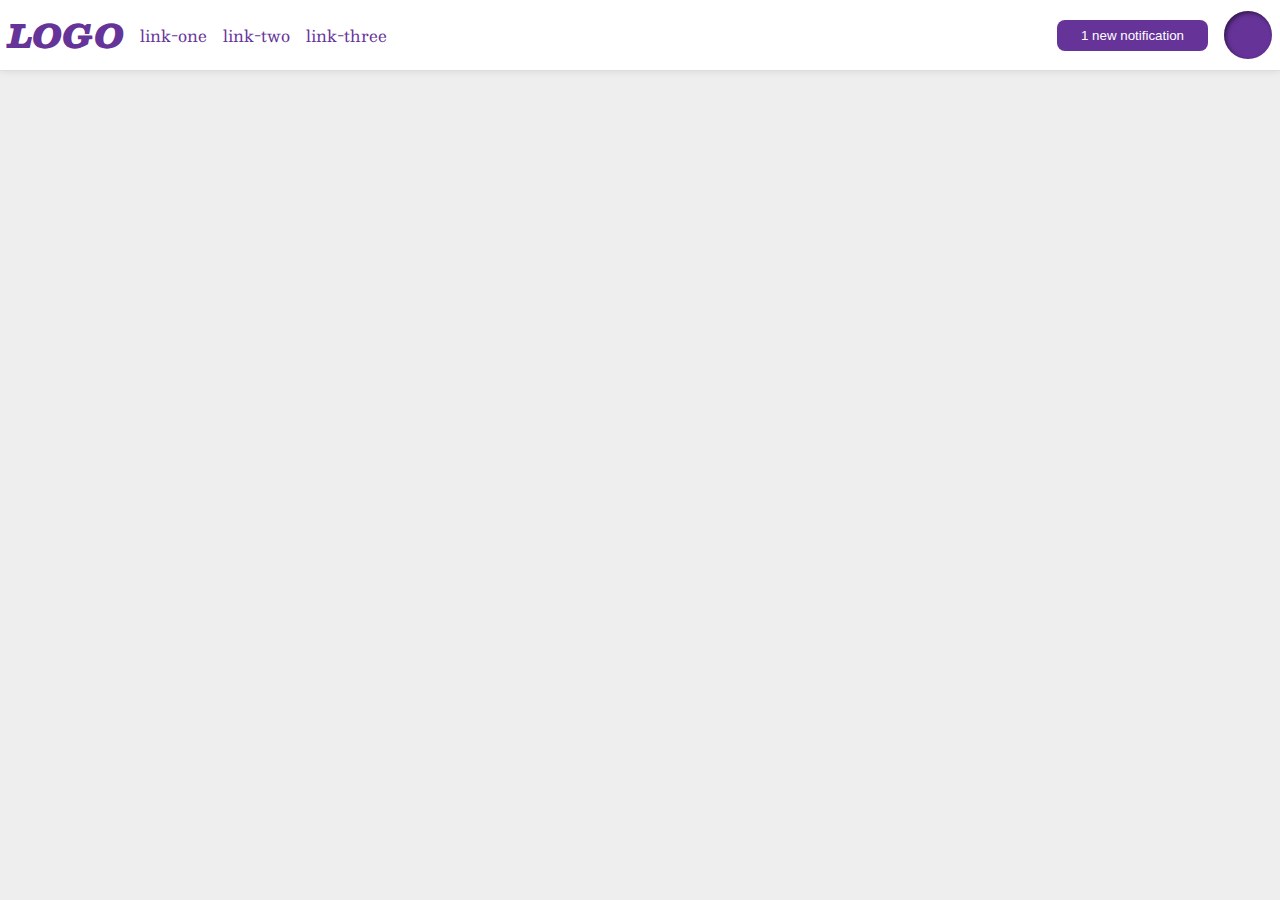
<file: flex/03-flex-header-2/index.html>
<!DOCTYPE html>
<html lang="en">
  <head>
    <meta charset="UTF-8">
    <meta http-equiv="X-UA-Compatible" content="IE=edge">
    <meta name="viewport" content="width=device-width, initial-scale=1.0">
    <title>Flex Header 2</title>
    <link rel="stylesheet" href="style.css">
  </head>
  <body>
    <div class="header">
      <div class="left">
        <div class="logo">
          LOGO
        </div>
        <ul class="links">
          <li><a href="google.com">link-one</a></li>
          <li><a href="google.com">link-two</a></li>
          <li><a href="google.com">link-three</a></li>
        </ul>
      </div>
      <div class="right">
        <button class="notifications right">
          1 new notification
        </button>
        <div class="profile-image right"></div>
      </div>
    </div>
  </body>
</html>
</file>
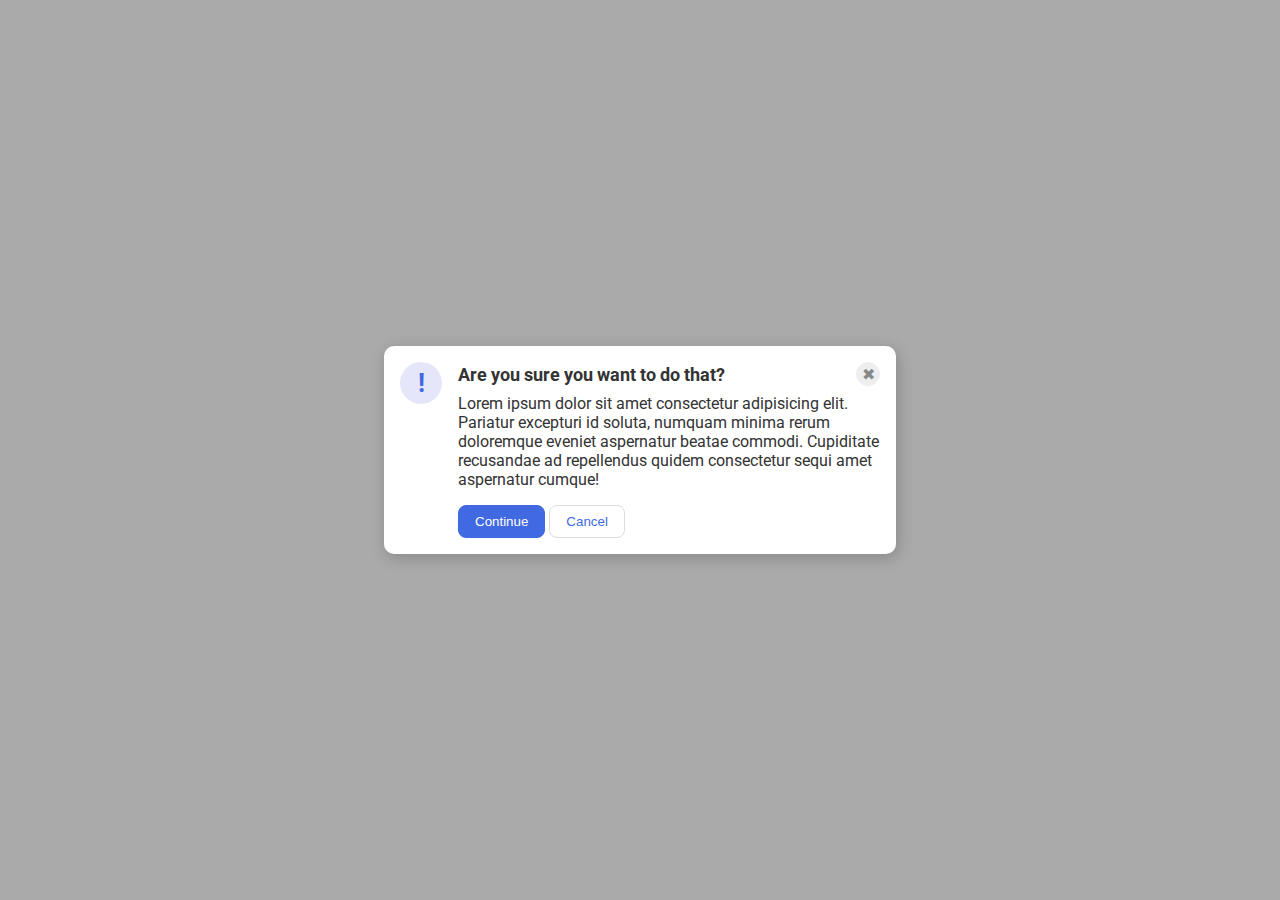
<file: flex/05-flex-modal/index.html>
<!DOCTYPE html>
<html lang="en">
  <head>
    <meta charset="UTF-8">
    <meta http-equiv="X-UA-Compatible" content="IE=edge">
    <meta name="viewport" content="width=device-width, initial-scale=1.0">
    <link rel="stylesheet" href="style.css">
    <title>Modal</title>
  </head>
  <body>
    <div class="modal">
      <div class="icon">!</div>
      <div class="conteiner">
        <div class="header">Are you sure you want to do that?
          <button class="close-button">✖</button>
        </div>
        <div class="text">Lorem ipsum dolor sit amet consectetur adipisicing elit. Pariatur excepturi id soluta, numquam minima rerum doloremque eveniet aspernatur beatae commodi. Cupiditate recusandae ad repellendus quidem consectetur sequi amet aspernatur cumque!</div>
          <button class="continue">Continue</button>
          <button class="cancel">Cancel</button>
      </div>
    </div>
  </body>
</html>
</file>
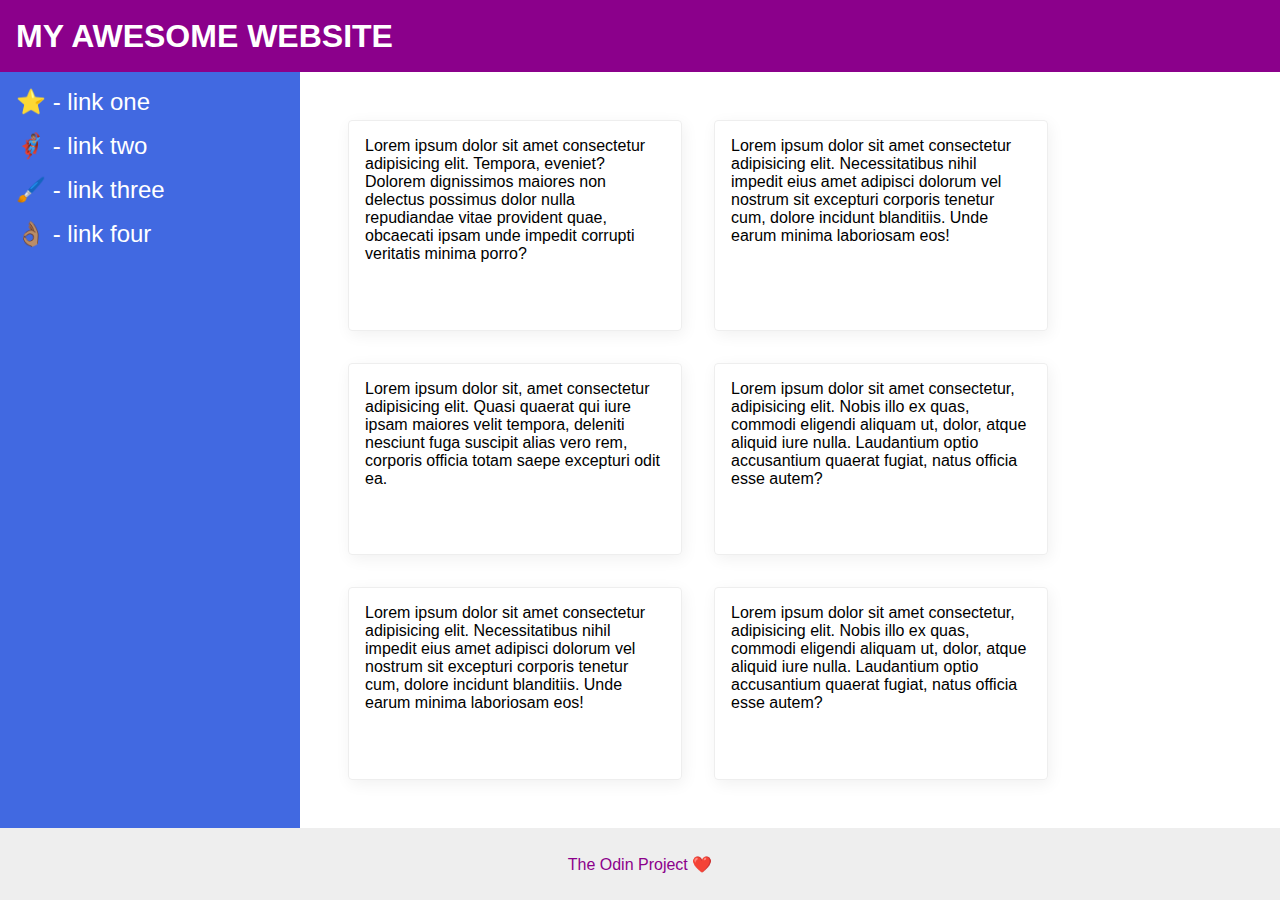
<file: flex/07-flex-layout-2/index.html>
<!DOCTYPE html>
<html lang="en">
  <head>
    <meta charset="UTF-8">
    <meta http-equiv="X-UA-Compatible" content="IE=edge">
    <meta name="viewport" content="width=device-width, initial-scale=1.0">
    <title>The Holy Grail</title>
    <link rel="stylesheet" href="style.css">
  </head>
  <body>
    <div class="header">
      MY AWESOME WEBSITE
    </div>
    <div class="content">
      <div class="sidebar">
        <ul>
          <li><a href="#">⭐ - link one</a></li>
          <li><a href="#">🦸🏽‍♂️ - link two</a></li>
          <li><a href="#">🖌️ - link three</a></li>
          <li><a href="#">👌🏽 - link four</a></li>
        </ul>
      </div>
      <div class="conteiner">
        <div class="card">Lorem ipsum dolor sit amet consectetur adipisicing elit. Tempora, eveniet? Dolorem dignissimos maiores non delectus possimus dolor nulla repudiandae vitae provident quae, obcaecati ipsam unde impedit corrupti veritatis minima porro?</div>
        <div class="card">Lorem ipsum dolor sit amet consectetur adipisicing elit. Necessitatibus nihil impedit eius amet adipisci dolorum vel nostrum sit excepturi corporis tenetur cum, dolore incidunt blanditiis. Unde earum minima laboriosam eos!</div>
        <div class="card">Lorem ipsum dolor sit, amet consectetur adipisicing elit. Quasi quaerat qui iure ipsam maiores velit tempora, deleniti nesciunt fuga suscipit alias vero rem, corporis officia totam saepe excepturi odit ea.</div>
        <div class="card">Lorem ipsum dolor sit amet consectetur, adipisicing elit. Nobis illo ex quas, commodi eligendi aliquam ut, dolor, atque aliquid iure nulla. Laudantium optio accusantium quaerat fugiat, natus officia esse autem?</div>
        <div class="card">Lorem ipsum dolor sit amet consectetur adipisicing elit. Necessitatibus nihil impedit eius amet adipisci dolorum vel nostrum sit excepturi corporis tenetur cum, dolore incidunt blanditiis. Unde earum minima laboriosam eos!</div>
        <div class="card">Lorem ipsum dolor sit amet consectetur, adipisicing elit. Nobis illo ex quas, commodi eligendi aliquam ut, dolor, atque aliquid iure nulla. Laudantium optio accusantium quaerat fugiat, natus officia esse autem?</div>
      </div>
    </div>
    <div class="footer">
      The Odin Project ❤️
    </div>
  </body>
</html>
</file>
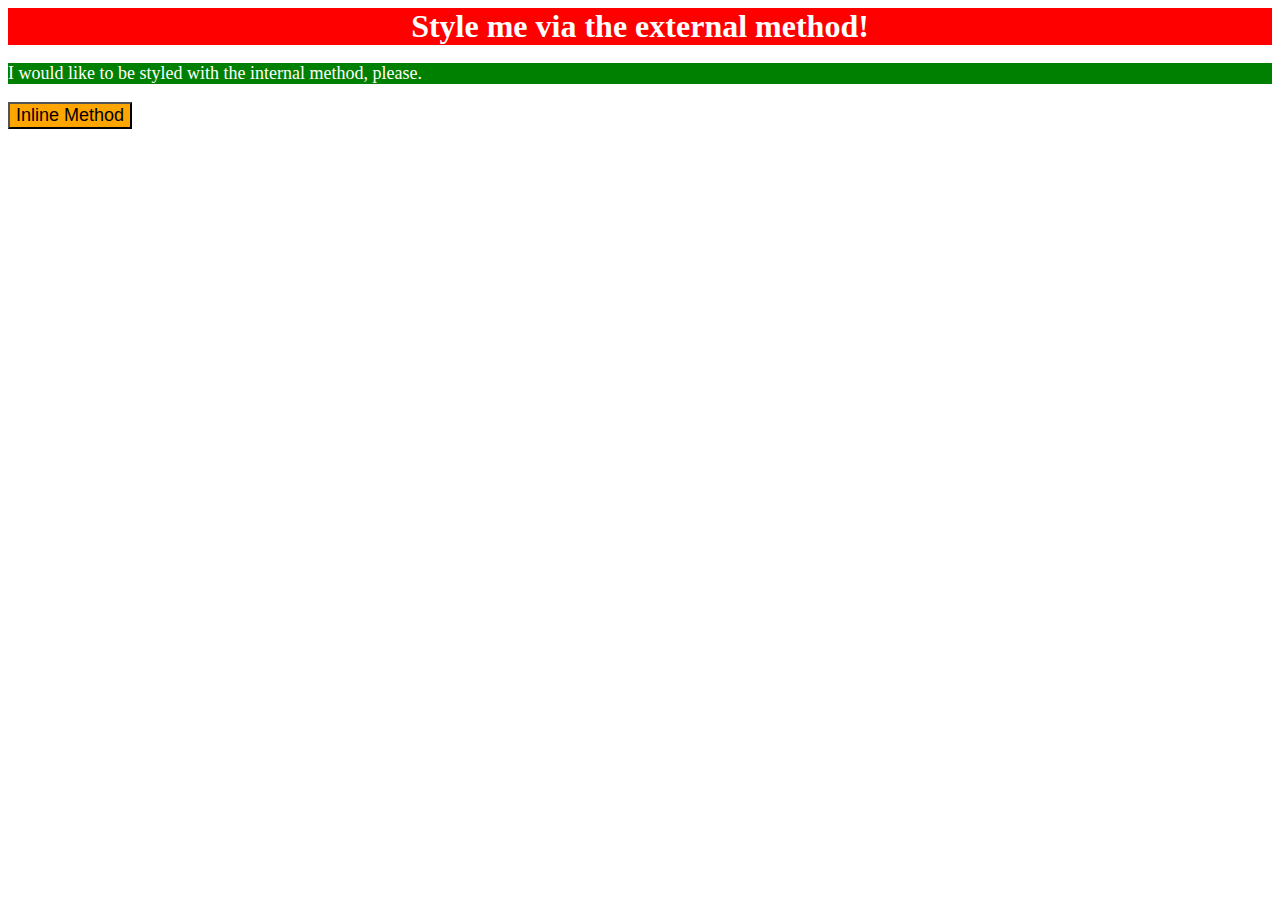
<file: foundations/01-css-methods/index.html>
<!DOCTYPE html>
<html lang="en">
  <head>
    <meta charset="UTF-8">
    <meta http-equiv="X-UA-Compatible" content="IE=edge">
    <meta name="viewport" content="width=device-width, initial-scale=1.0">
    <title>Methods for Adding CSS</title>
    <link rel="stylesheet" href="style.css">
    <style>
      p {
        background-color: green;
        color: white;
        font-size: 18px;
      }
    </style>
  </head>
  <body>
    <div>Style me via the external method!</div>
    <p>I would like to be styled with the internal method, please.</p>
    <button style="background-color: orange; font-size: 18px;">Inline Method</button>
  </body>
</html>
</file>
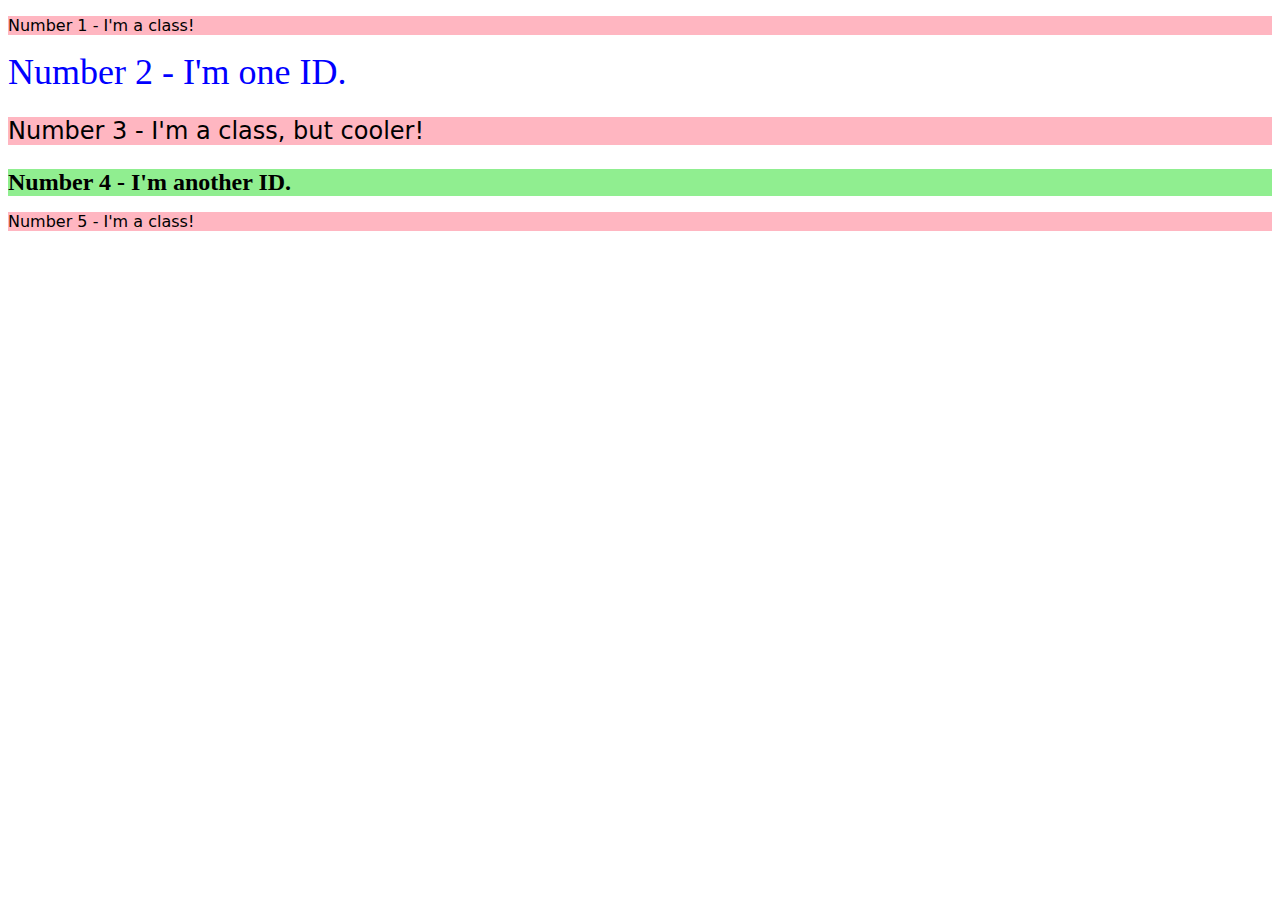
<file: foundations/02-class-id-selectors/index.html>
<!DOCTYPE html>
<html lang="en">
  <head>
    <meta charset="UTF-8">
    <meta http-equiv="X-UA-Compatible" content="IE=edge">
    <meta name="viewport" content="width=device-width, initial-scale=1.0">
    <title>Class and ID Selectors</title>
    <link rel="stylesheet" href="style.css">
  </head>
  <body>
    <p>Number 1 - I'm a class!</p>
    <div id="second-element">Number 2 - I'm one ID.</div>
    <p class="third-element">Number 3 - I'm a class, but cooler!</p>
    <div class="fourth-element">Number 4 - I'm another ID.</div>
    <p>Number 5 - I'm a class!</p>
  </body>
</html>
</file>
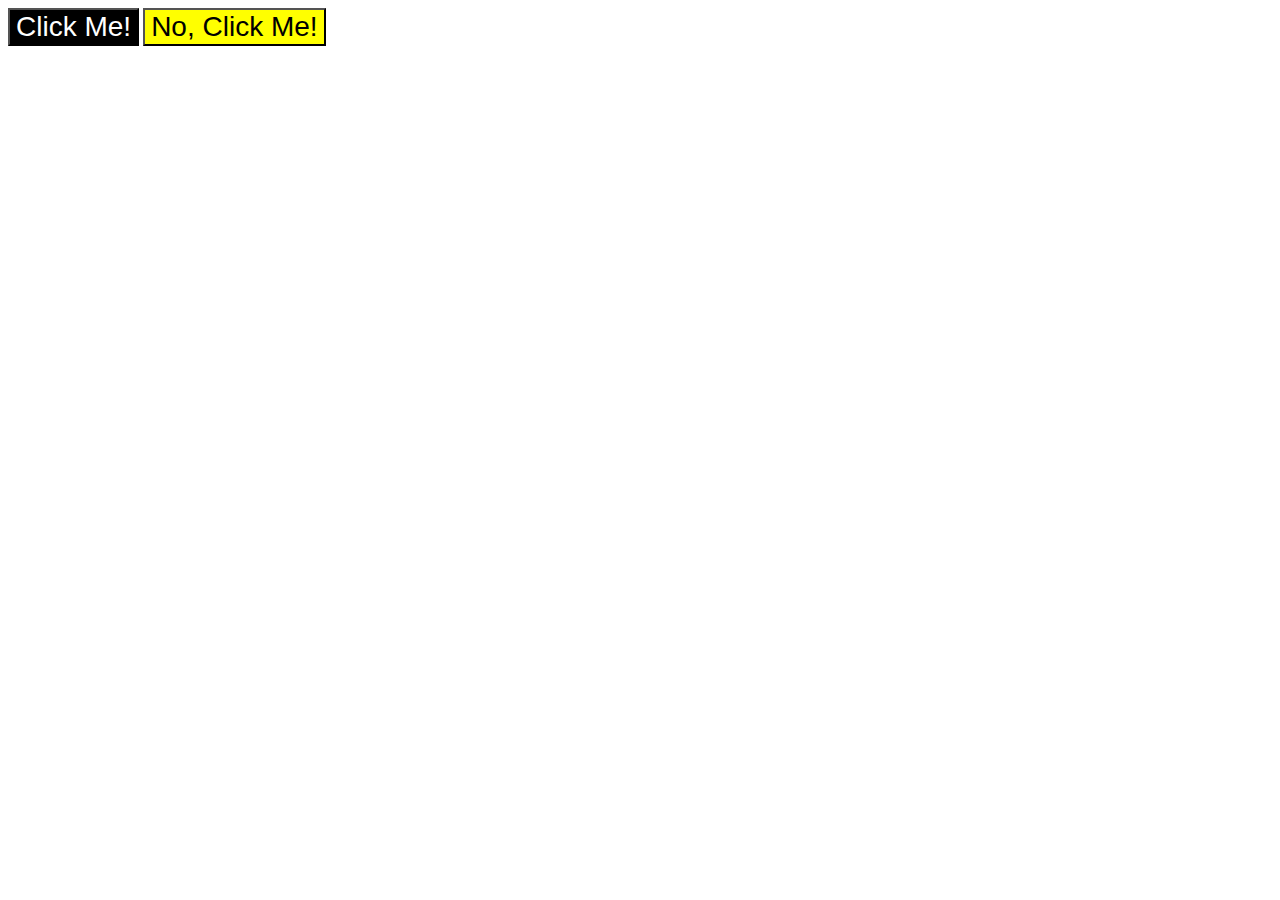
<file: foundations/03-grouping-selectors/index.html>
<!DOCTYPE html>
<html lang="en">
  <head>
    <meta charset="UTF-8">
    <meta http-equiv="X-UA-Compatible" content="IE=edge">
    <meta name="viewport" content="width=device-width, initial-scale=1.0">
    <title>Grouping Selectors</title>
    <link rel="stylesheet" href="style.css">
  </head>
  <body>
    <button class="btn uno">Click Me!</button>
    <button class="btn dos">No, Click Me!</button>
  </body>
</html>
</file>
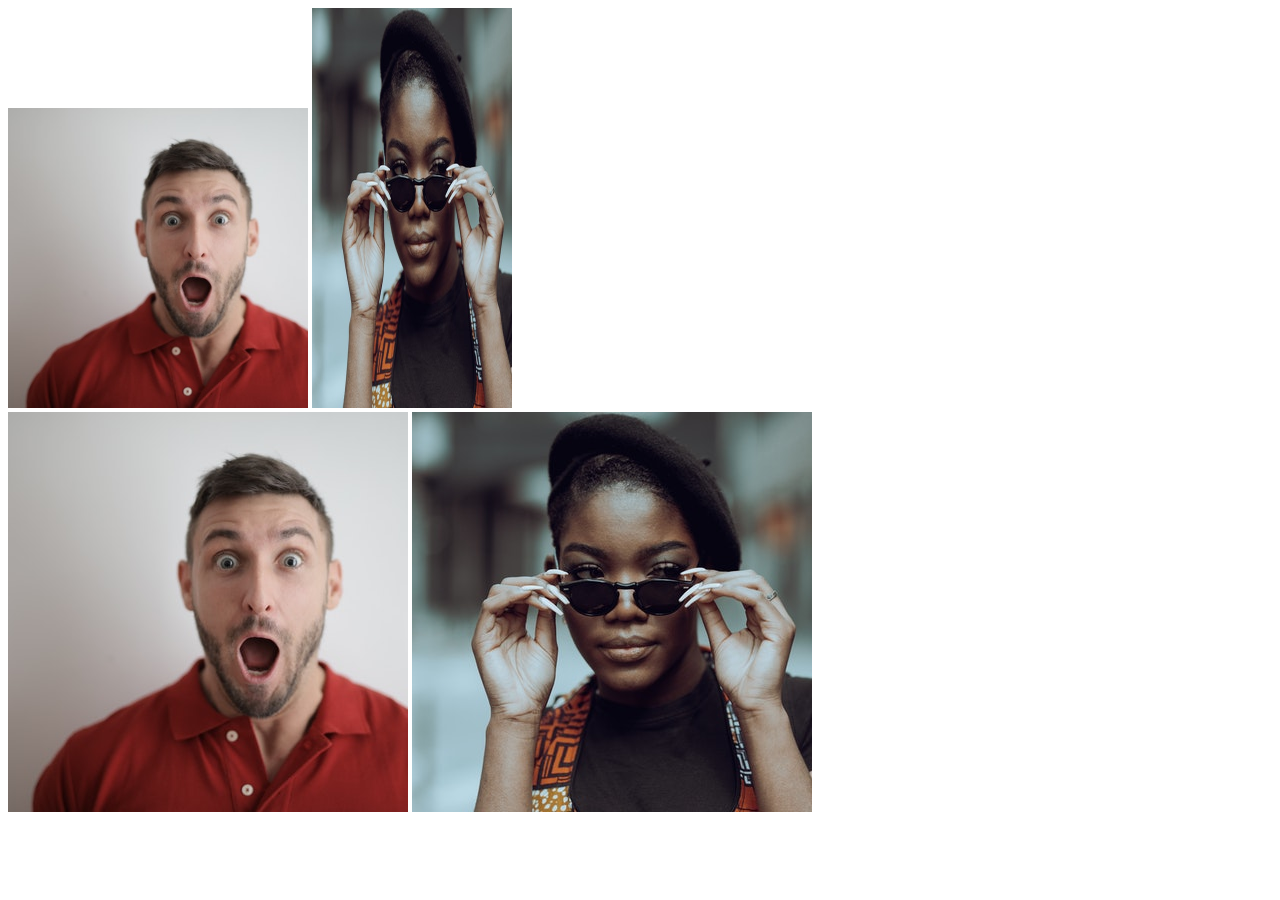
<file: foundations/04-chaining-selectors/index.html>
<!DOCTYPE html>
<html lang="en">
  <head>
    <meta charset="UTF-8">
    <meta http-equiv="X-UA-Compatible" content="IE=edge">
    <meta name="viewport" content="width=device-width, initial-scale=1.0">
    <title>Chaining Selectors</title>
    <link rel="stylesheet" href="style.css">
  </head>
  <body>
    <!-- Check image source path. Review Foundations lesson - Links and Images -->
    <!-- Use the classes BELOW this line -->
    <div>
      <img class="avatar proportioned" src="images/pexels-andrea-piacquadio-3777931.jpg" alt="Woman with glasses">
      <img class="avatar distorted" src="images/pexels-katho-mutodo-8434791.jpg" alt="Man with surprised expression">
    </div>
    <!-- Use the classes ABOVE this line -->
    <div>
      <img class="original proportioned" src="images/pexels-andrea-piacquadio-3777931.jpg" alt="Woman with glasses">
      <img class="original distorted" src="images/pexels-katho-mutodo-8434791.jpg" alt="Man with surprised expression">
    </div>
  </body>
</html>
</file>
<file: flex/03-flex-header-2/style.css>
/* this is some magical font-importing.  
you'll learn about it later. */
@import url('https://fonts.googleapis.com/css2?family=Besley:ital,wght@0,400;1,900&display=swap');

body {
  margin: 0;
  background: #eee;
  font-family: Besley, serif;
}

.header {
  padding: 8px;
  display: flex;
  justify-content: space-between;
  background: white;
  border-bottom: 1px solid #ddd;
  box-shadow: 0 0 8px rgba(0,0,0,.1);
}

.profile-image {
  background: rebeccapurple;
  box-shadow: inset 2px 2px 4px rgba(0,0,0,.5);
  border-radius: 50%;
  width: 48px;
  height: 48px;
}

.logo {
  color: rebeccapurple;
  font-size: 32px;
  font-weight: 900;
  font-style: italic;
}

button {
  border: none;
  border-radius: 8px;
  background: rebeccapurple;
  color: white;
  padding: 8px 24px;
}

a {
  /* this removes the line under our links */
  text-decoration: none;
  color: rebeccapurple;
}

ul {
  display: flex;
  margin: 0;
  padding: 0;
  gap: 16px;
  list-style-type: none;
}

.left, .right {
  display: flex;
  align-items: center;
  gap: 16px;
}
</file>
<file: flex/05-flex-modal/style.css>
@import url('https://fonts.googleapis.com/css2?family=Roboto:wght@400;700&display=swap');

html, body {
  height: 100%;
}

body {
  font-family: Roboto, sans-serif;
  margin: 0;
  background: #aaa;
  color: #333;
  /* I'll give you this one for free lol */
  display: flex;
  align-items: center;
  justify-content: center;
}

.modal {
  background: white;
  width: 480px;
  border-radius: 10px;
  box-shadow: 2px 4px 16px rgba(0,0,0,.2);
}

.icon {
  color: royalblue;
  font-size: 26px;
  font-weight: 700;
  background: lavender;
  width: 42px;
  height: 42px;
  border-radius: 50%;
  display: flex;
  align-items: center;
  justify-content: center;
}

.close-button {
  background: #eee;
  border-radius: 50%;
  color: #888;
  font-weight: 400;
  font-size: 16px;
  height: 24px;
  width: 24px;
  display: flex;
  align-items: center;
  justify-content: center;
  border: 1px solid #eee;
  padding: 0;
  margin-left: auto;
}

button {
  cursor: pointer;
  padding: 8px 16px;
  border-radius: 8px;
}

button.continue {
  background: royalblue;
  border: 1px solid royalblue;
  color: white;
}

button.cancel {
  background: white;
  border: 1px solid #ddd;
  color: royalblue;
}

/* my solution */

.modal {
  display: flex;
  gap: 16px;
  padding: 16px;
}

.conteiner {
  flex: 1;
  display: block;
  align-content:center;
  justify-content: space-between;
  
}

.header {
  display: flex;
  align-items: center;
  font-size: 18px;
  font-weight: bold;
  margin-bottom: 8px;
}

.text {
  text-align:left;
  margin-bottom: 16px;
}
</file>
<file: flex/07-flex-layout-2/style.css>
body {
  display: flex;
  flex-direction: column;
  font-family: -apple-system, BlinkMacSystemFont, 'Segoe UI', Roboto, Oxygen, Ubuntu, Cantarell, 'Open Sans', 'Helvetica Neue', sans-serif;
  margin: 0;
  min-height: 100vh;
}

.header {
  height: 72px;
  background: darkmagenta;
  color: white;
}

.footer {
  height: 72px;
  background: #eee;
  color: darkmagenta;
}

.sidebar {
  width: 300px;
  background: royalblue;
  box-sizing: border-box;
}

.card {
  border: 1px solid #eee;
  box-shadow: 2px 4px 16px rgba(0,0,0,.06);
  border-radius: 4px;
}

/* my solution */

.header{
  display: flex;
  align-items: center;
  padding-left: 16px;
  font-size: 32px;
  font-weight: 900;
}

body {
  justify-content: space-between;
}

.content {
  display: flex;
  flex: 1;
}

ul{
  list-style-type: none;
  margin: 0;
  padding: 0  ;
}

li{
  margin-bottom: 16px
}

a {
  color: white;
  text-decoration: none;
  font-size: 24px;
}

.sidebar {
  flex-shrink: 0;
  padding: 16px;
  width: 300px;
}

.footer {
  display: flex;
  align-items: center;
  justify-content: center;
}

.conteiner{
  display: flex;
  flex-wrap: wrap;
  padding: 32px;
}

.card{
 margin: 16px;
 padding: 16px;
 width: 300px;
}
</file>
<file: foundations/01-css-methods/style.css>
div{
    color: white;
    background-color: red;
    text-align: center;
    font-size: 32px;
    font-weight: bold;
}
</file>
<file: foundations/02-class-id-selectors/style.css>
#second-element {
    color: blue;
    font-size: 36px;
}

.third-element {
    font-size: 24px;
}

.fourth-element {
    font-size: 24px;
    background-color:lightgreen;
    font-weight: bold;
}

p {
    background-color: lightpink;
    font-family: Verdana, DejaVu Sans, sans-serif;
}
</file>
<file: foundations/03-grouping-selectors/style.css>
.btn {
    font-size: 28px;
    font-family: Helvetica, 'Times New Roman', sans-serif
}

.btn.uno{
    background-color: black;
    color: white;
}

.btn.dos{
    background-color: yellow;
}
</file>
<file: foundations/04-chaining-selectors/style.css>
/* Add CSS Styling */
.avatar.distorted{
    width: 200px;
    height: 400px;
}

.avatar.proportioned{
    width: 300px;
}
</file>
